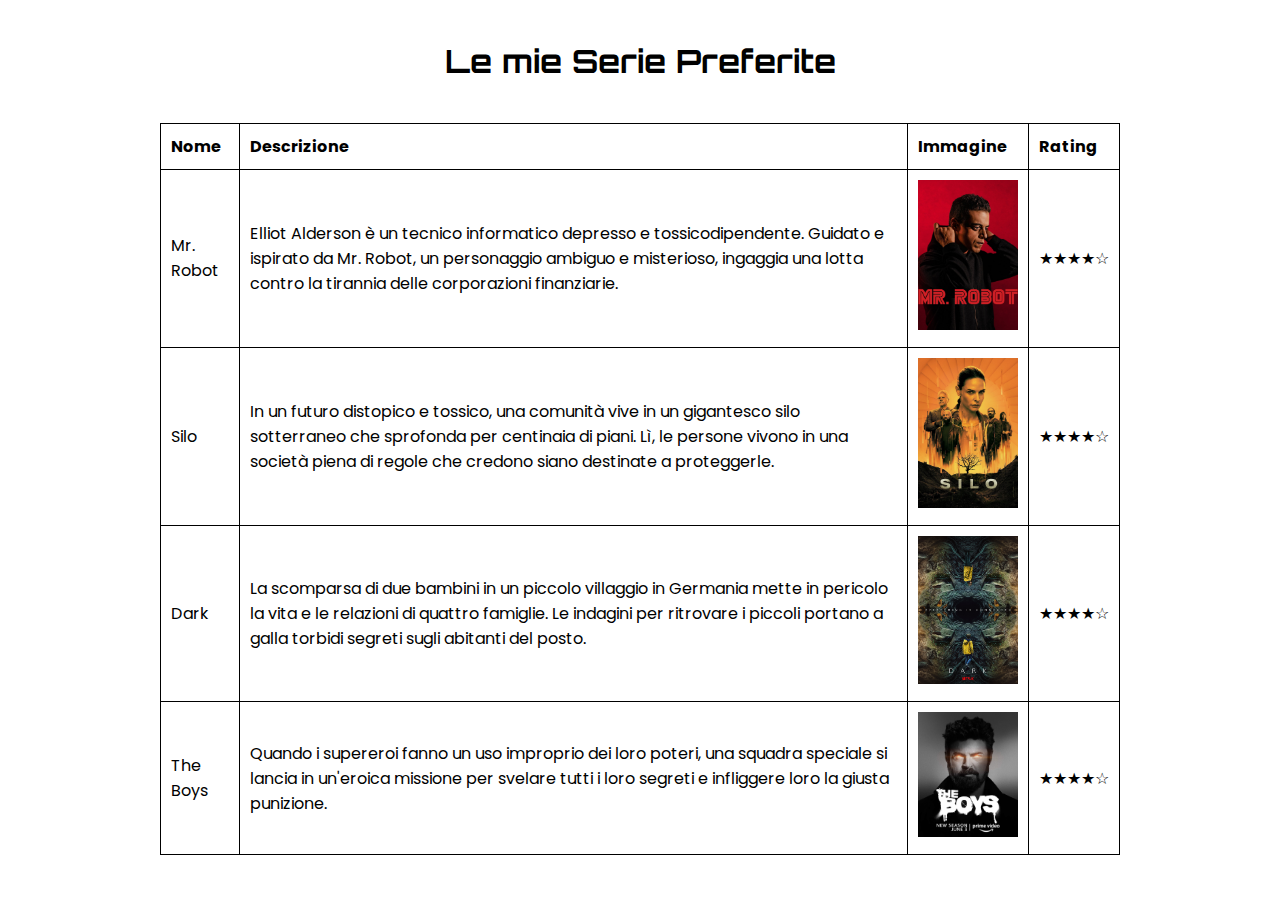
<file: index.html>
<!DOCTYPE html>
<html>

<head>
   <meta charset="UTF-8">
   <meta name="description" content="Compito fatto in classe">
   <meta name="viewport" content="width=device-width, initial-scale=1.0">
   <link rel="stylesheet" href="css/indexStyle.css">
   <title>Serie preferite</title>
</head>

<body>
   <header>
      <h1>Le mie Serie Preferite</h1>
   </header>

   <table>
      <!-- head table -->
      <tr>
         <th>Nome</th>
         <th>Descrizione</th>
         <th>Immagine</th>
         <th>Rating</th>
      </tr>
      <!-- contenuti -->
      <tr>
         <td>Mr. Robot</td>
         <td>
            Elliot Alderson è un tecnico informatico depresso e tossicodipendente. Guidato e ispirato da Mr. Robot, 
            un personaggio ambiguo e misterioso, ingaggia una lotta contro la tirannia delle corporazioni finanziarie.
         </td>
         <td><a href="pages/mrrobot.html"><img src="media/mrrobot.jpg" alt="Mr. Robot"></a></td>
         <td>★★★★☆</td>
      </tr>
      <tr>
         <td>Silo</td>
         <td>
            In un futuro distopico e tossico, una comunità vive in un gigantesco silo sotterraneo che sprofonda per centinaia di piani.
            Lì, le persone vivono in una società piena di regole che credono siano destinate a proteggerle.
         </td>
         <td><a href="pages/silo.html"><img src="media/silo.jpg" alt="Silo"></a></td>
         <td>★★★★☆</td>
      </tr>
      <tr>
         <td>Dark</td>
         <td>
            La scomparsa di due bambini in un piccolo villaggio in Germania mette in pericolo la vita e le relazioni di quattro famiglie.
            Le indagini per ritrovare i piccoli portano a galla torbidi segreti sugli abitanti del posto.
         </td>
         <td><a href="pages/dark.html"><img src="media/dark.jpg" alt="Dark"></a></td>
         <td>★★★★☆</td>
      </tr>
      <tr>
         <td>The Boys</td>
         <td>
            Quando i supereroi fanno un uso improprio dei loro poteri, una squadra speciale si lancia in un'eroica missione per svelare 
            tutti i loro segreti e infliggere loro la giusta punizione.
         </td>
         <td><a href="pages/theBoys.html"><img src="media/theboys.jpg" alt="The Boys"></a></td>
         <td>★★★★☆</td>
      </tr>
   </table>
</body>

</html>
</file>
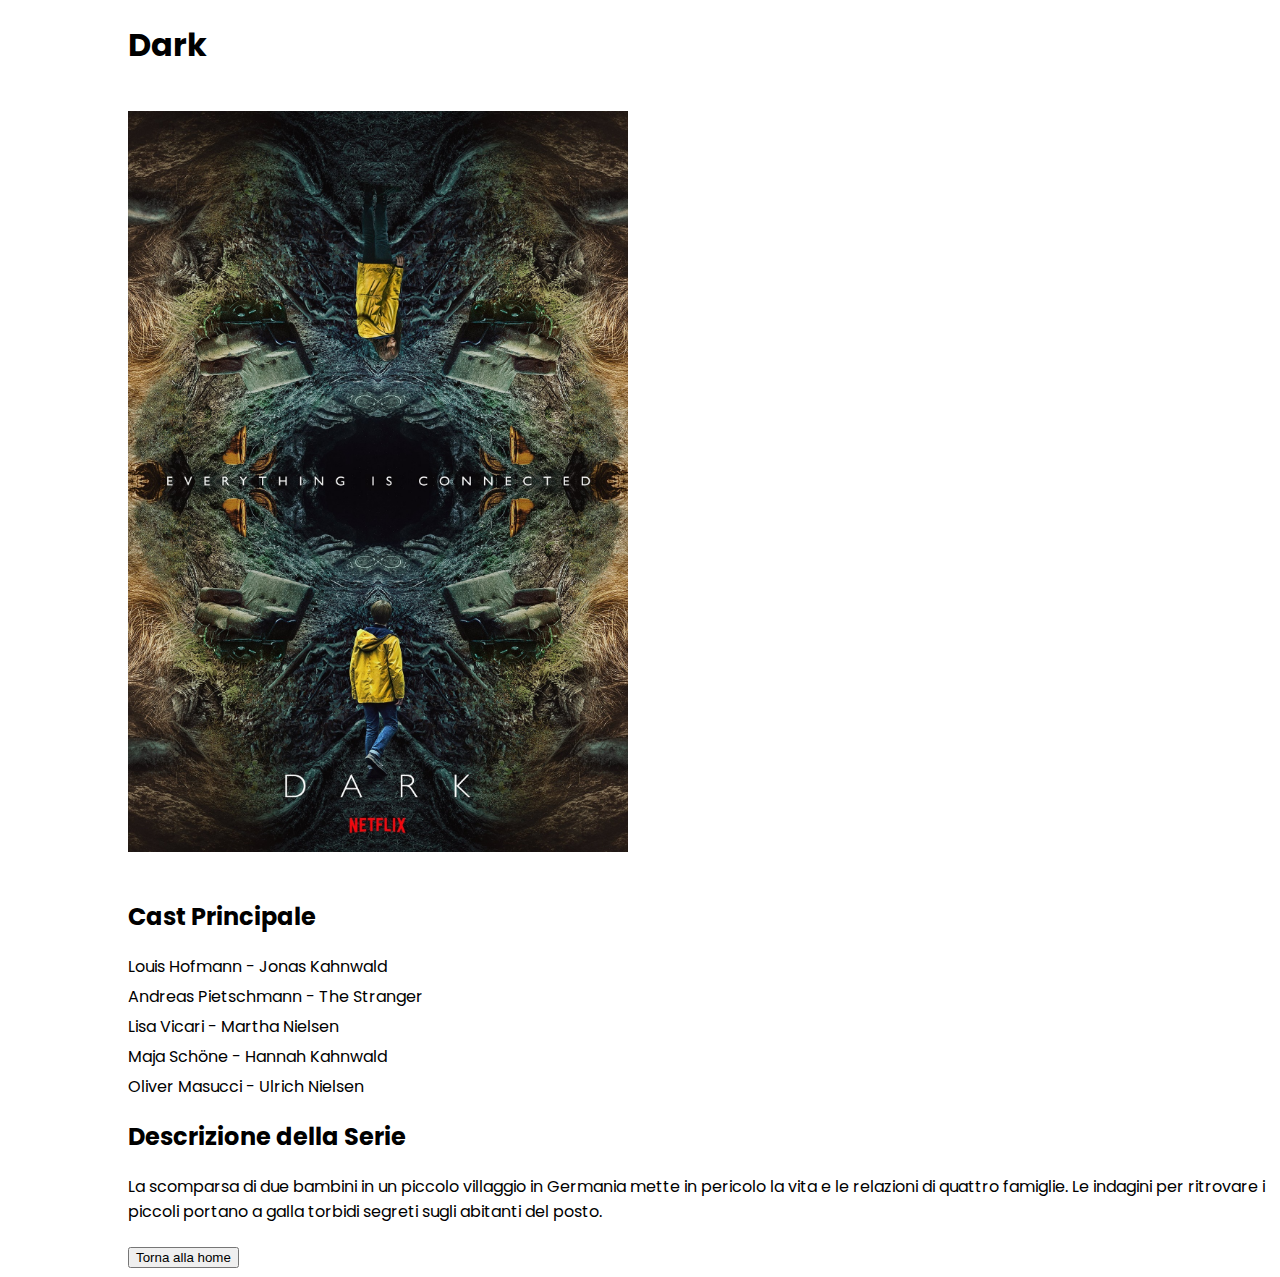
<file: pages/dark.html>
<!DOCTYPE html>
<html>
    <head>
        <meta charset="UTF-8">
        <meta name="description" content="Compito fatto in classe">
        <meta name="viewport" content="width=device-width, initial-scale=1.0">
        <link rel="stylesheet" href="../css/pageStyle.css">
        <title>Dark</title>
    </head>
    <body>
        <header>
            <h1>Dark</h1>
        </header>
        <main>
        <img class="cover-image" src="../media/dark.jpg" alt="Dark">
        <h2>Cast Principale</h2>
        <ul class="cast-list">
            <li>Louis Hofmann - Jonas Kahnwald</li>
            <li>Andreas Pietschmann - The Stranger</li>
            <li>Lisa Vicari - Martha Nielsen</li>
            <li>Maja Schöne - Hannah Kahnwald</li>
            <li>Oliver Masucci - Ulrich Nielsen</li>
        </ul>
        <div class="description">
            <h2>Descrizione della Serie</h2>
            <p>
                La scomparsa di due bambini in un piccolo villaggio in Germania mette in pericolo la 
                vita e le relazioni di quattro famiglie. Le indagini per ritrovare i piccoli portano 
                a galla torbidi segreti sugli abitanti del posto.
            </p>
        </div>
        <a href="../index.html"><button>Torna alla home</button></a>
    </main>
    </body>
</html>
</file>
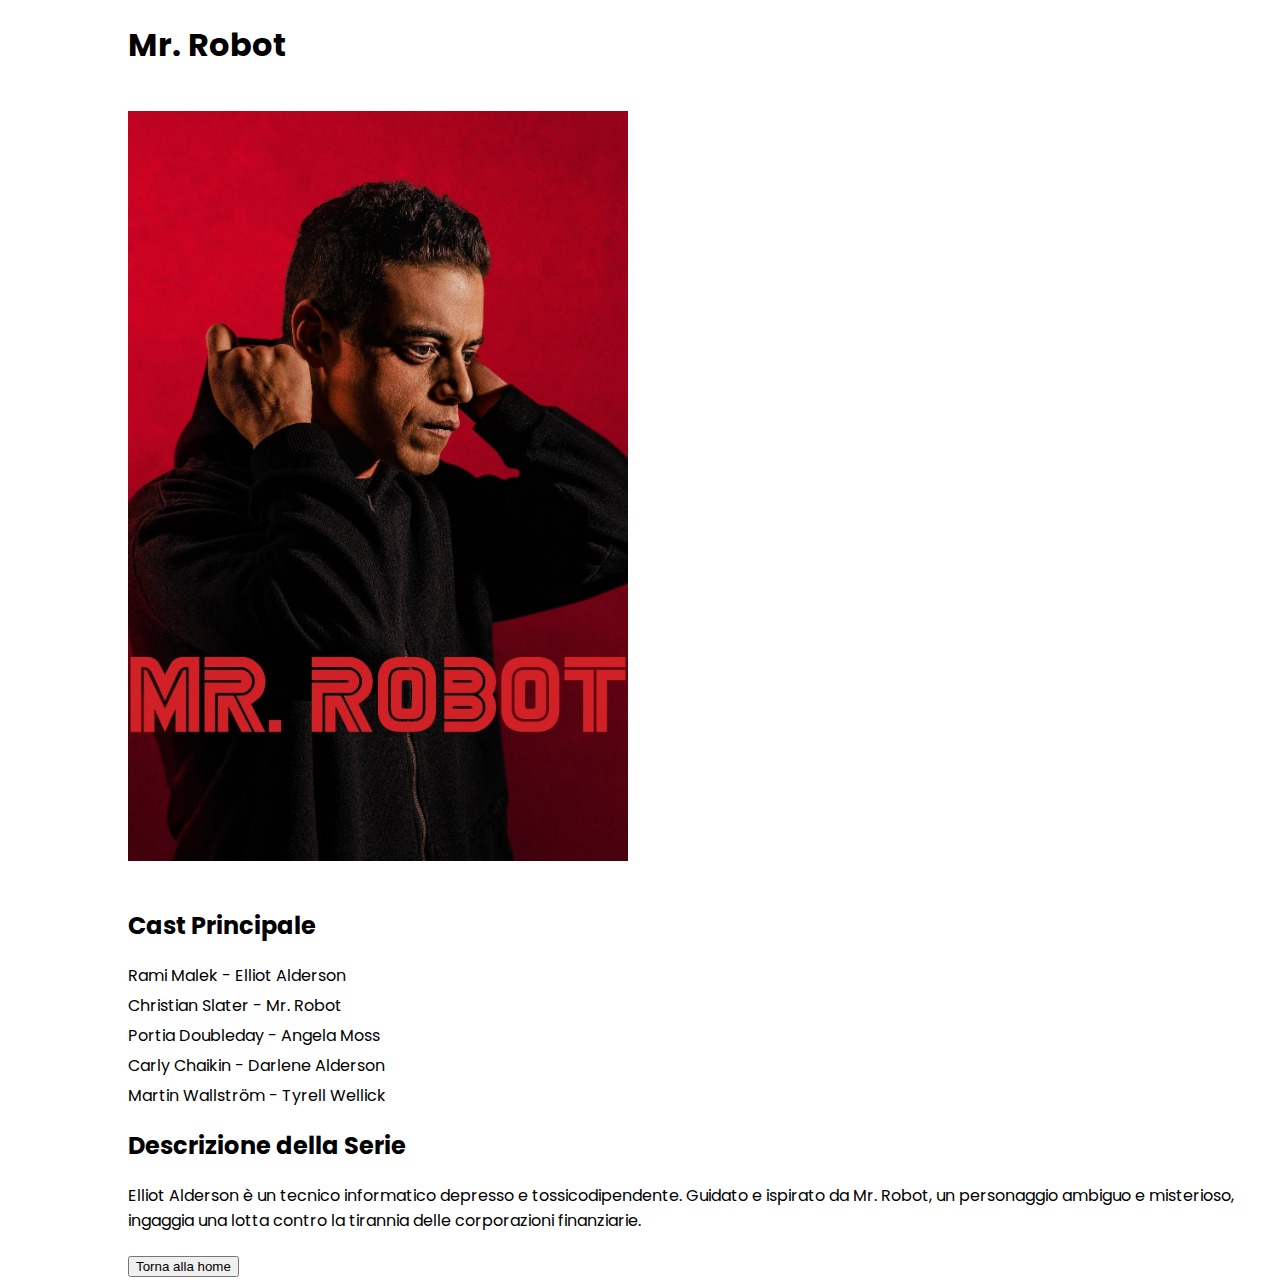
<file: pages/mrrobot.html>
<!DOCTYPE html>
<html>
    <head>
        <meta charset="UTF-8">
        <meta name="description" content="Compito fatto in classe">
        <meta name="viewport" content="width=device-width, initial-scale=1.0">
        <link rel="stylesheet" href="../css/pageStyle.css">
        <title>Mr. Robot</title>
    </head>
    <body>
        <header>
            <h1>Mr. Robot</h1>
        </header>
        <main>
        <img class="cover-image" src="../media/mrrobot.jpg" alt="Mr. Robot">
        <h2>Cast Principale</h2>
        <ul class="cast-list">
            <li>Rami Malek - Elliot Alderson</li>
            <li>Christian Slater - Mr. Robot</li>
            <li>Portia Doubleday - Angela Moss</li>
            <li>Carly Chaikin - Darlene Alderson</li>
            <li>Martin Wallström - Tyrell Wellick</li>
        </ul>
        <div class="description">
            <h2>Descrizione della Serie</h2>
            <p>
                Elliot Alderson è un tecnico informatico depresso e tossicodipendente. 
                Guidato e ispirato da Mr. Robot, un personaggio ambiguo e misterioso, 
                ingaggia una lotta contro la tirannia delle corporazioni finanziarie.
            </p>
        </div>
        <a href="../index.html"><button>Torna alla home</button></a>
    </main>
    </body>
</html>
</file>
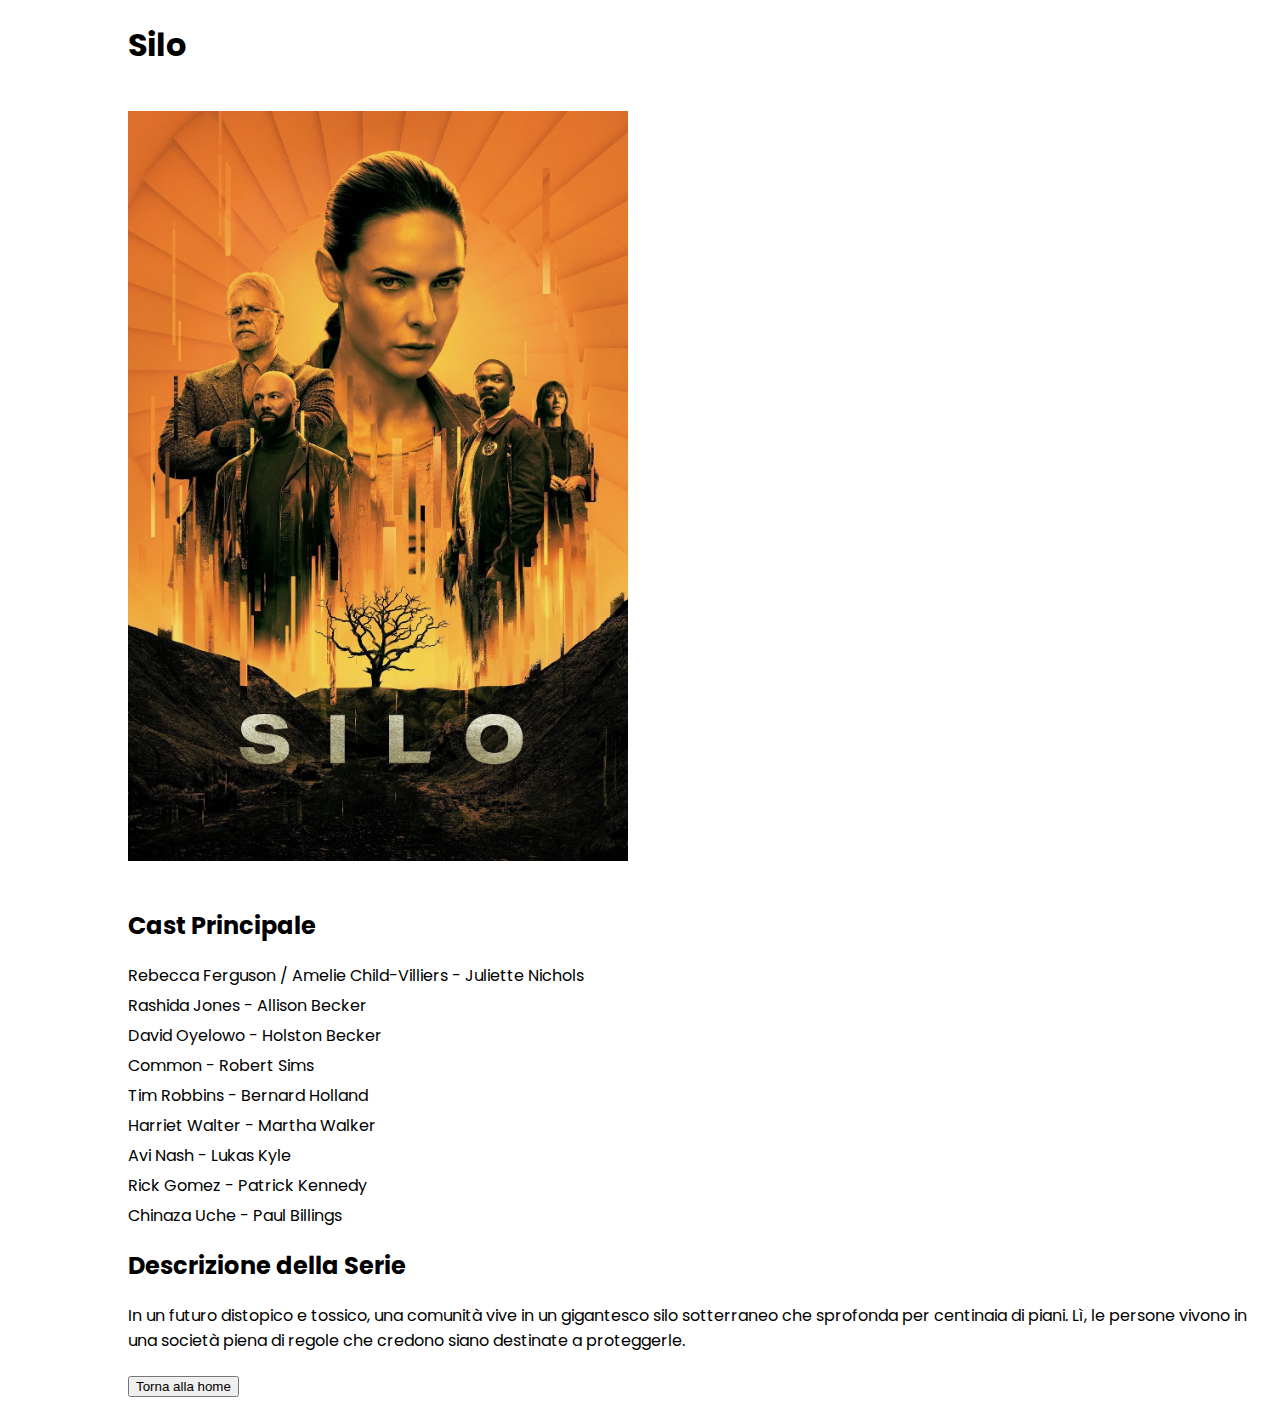
<file: pages/silo.html>
<!DOCTYPE html>
<html>
    <head>
        <meta charset="UTF-8">
        <meta name="description" content="Compito fatto in classe">
        <meta name="viewport" content="width=device-width, initial-scale=1.0">
        <link rel="stylesheet" href="../css/pageStyle.css">
        <title>Silo</title>
    </head>
    <body>
        <header>
            <h1>Silo</h1>
        </header>
        <main>
        <img class="cover-image" src="../media/silo.jpg" alt="Silo" usemap="#siloMap">
        <map name="siloMap">
            <area alt="" title="" href="https://it.wikipedia.org/wiki/Rebecca_Ferguson_(attrice)" coords="192,36,340,269" shape="rect">
            <area alt="" title="" href="https://it.wikipedia.org/wiki/Tim_Robbins" coords="99,161,155,244" shape="rect">
            <area alt="" title="" href="https://it.wikipedia.org/wiki/Common" coords="125,259,172,327" shape="rect">
            <area alt="" title="" href="https://it.wikipedia.org/wiki/David_Oyelowo" coords="345,250,387,303" shape="rect">
            <area alt="" title="" href="https://it.wikipedia.org/wiki/Rashida_Jones" coords="424,270 417,274 412,284 418,305 435,304 440,292 435,279 " shape="polygon">
            <area alt="" title="" href="https://it.wikipedia.org/wiki/Silo_(serie_televisiva)" coords="271,25,462,225" shape="rect">
        </map>
        <h2>Cast Principale</h2>
        <ul class="cast-list">
            <li>Rebecca Ferguson / Amelie Child-Villiers - Juliette Nichols</li>
            <li>Rashida Jones - Allison Becker</li>
            <li>David Oyelowo - Holston Becker</li>
            <li>Common - Robert Sims</li>
            <li>Tim Robbins - Bernard Holland</li>
            <li>Harriet Walter - Martha Walker</li>
            <li>Avi Nash - Lukas Kyle</li>
            <li>Rick Gomez - Patrick Kennedy</li>
            <li>Chinaza Uche - Paul Billings</li>
        </ul>
        <div class="description">
            <h2>Descrizione della Serie</h2>
            <p>
                In un futuro distopico e tossico, una comunità vive in un gigantesco silo 
                sotterraneo che sprofonda per centinaia di piani. Lì, le persone vivono in una 
                società piena di regole che credono siano destinate a proteggerle.
            </p>
        </div>
        <a href="../index.html"><button>Torna alla home</button></a>
    </main>
    </body>
</html>
</file>
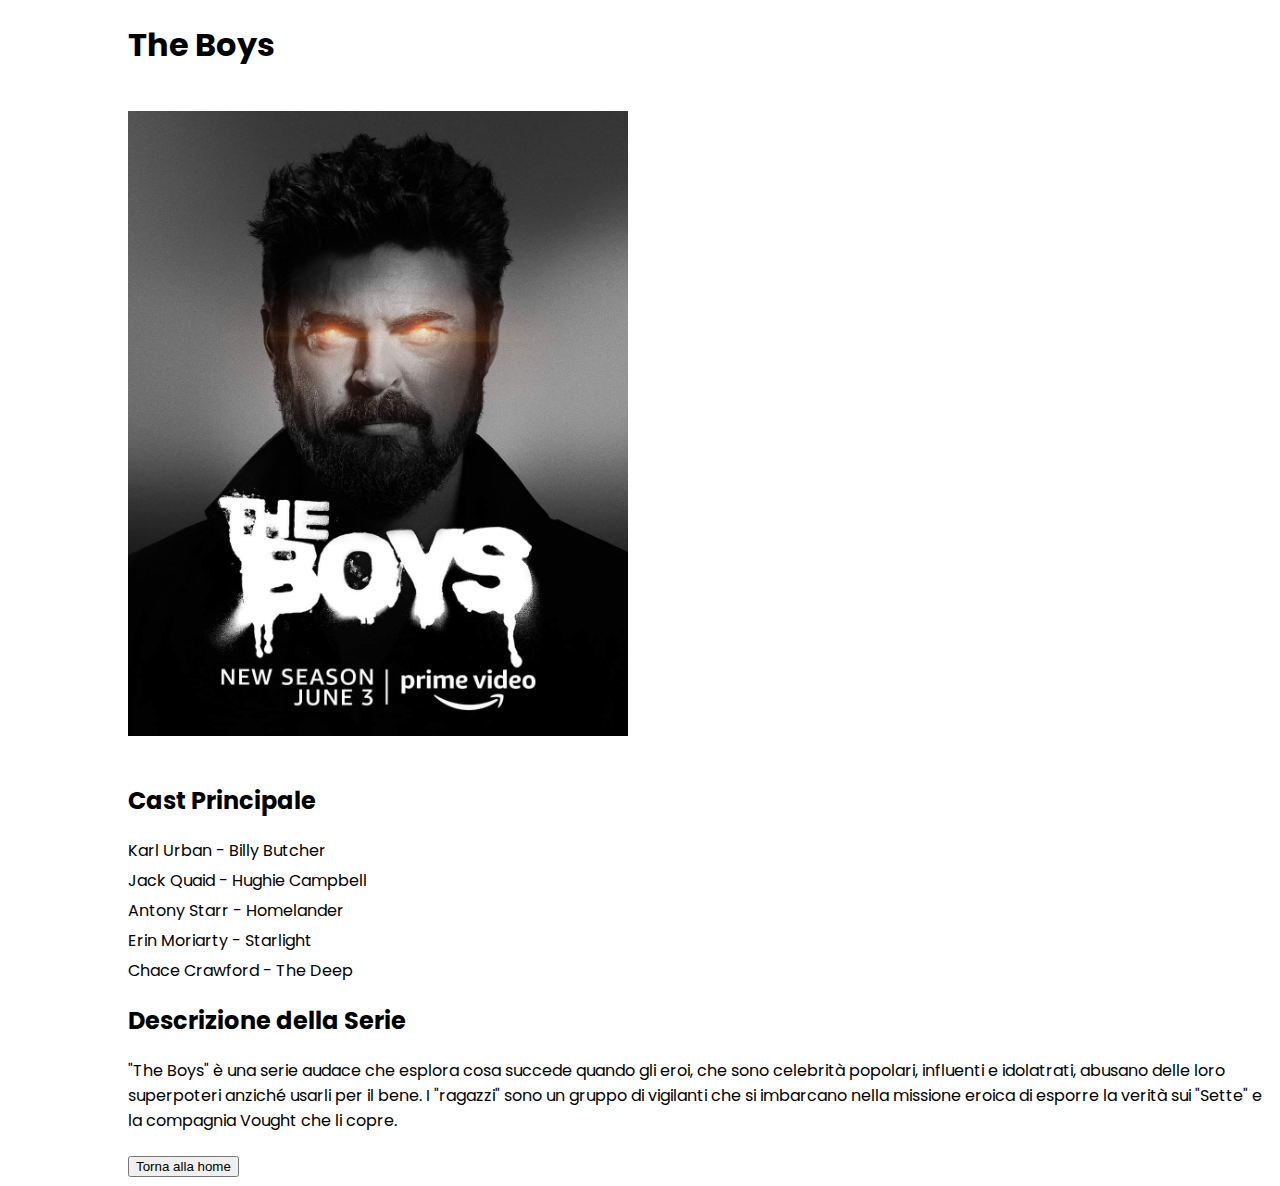
<file: pages/theBoys.html>
<!DOCTYPE html>
<html>
    <head>
        <meta charset="UTF-8">
        <meta name="description" content="Compito fatto in classe">
        <meta name="viewport" content="width=device-width, initial-scale=1.0">
        <link rel="stylesheet" href="../css/pageStyle.css">
        <title>The Boys</title>
    </head>
    <body>
        <header>
            <h1>The Boys</h1>
        </header>
        <main>
        <img class="cover-image" src="../media/theboys.jpg" alt="The Boys">
        <h2>Cast Principale</h2>
        <ul class="cast-list">
            <li>Karl Urban - Billy Butcher</li>
            <li>Jack Quaid - Hughie Campbell</li>
            <li>Antony Starr - Homelander</li>
            <li>Erin Moriarty - Starlight</li>
            <li>Chace Crawford - The Deep</li>
        </ul>
        <div class="description">
            <h2>Descrizione della Serie</h2>
            <p>
                "The Boys" è una serie audace che esplora cosa succede quando gli eroi, 
                che sono celebrità popolari, influenti e idolatrati, abusano delle loro 
                superpoteri anziché usarli per il bene. I "ragazzi" sono un gruppo di vigilanti 
                che si imbarcano nella missione eroica di esporre la verità sui "Sette" e la 
                compagnia Vought che li copre.
            </p>
        </div>
        <a href="../index.html"><button>Torna alla home</button></a>
    </main>
    </body>
</html>
</file>
<file: css/indexStyle.css>
@import url('https://fonts.googleapis.com/css2?family=Poppins:wght@300;400&display=swap');
@import url('https://fonts.googleapis.com/css2?family=Orbitron&display=swap');

body{
    font-family: 'Poppins', sans-serif;
    margin: 0;
    padding: 0;
}

header{
    font-family: 'Orbitron', sans-serif;
    text-align: center;
    padding: 20px 0;
}

table{
    width: 75%;
    margin: auto;
    border-collapse: collapse;
    
}

table, th, td{
    border: 1px solid black;
}

th, td{
    padding: 10px;
    text-align: left;
}

img {
    width: 100px;
    height: auto;
}
</file>
<file: css/pageStyle.css>
@import url('https://fonts.googleapis.com/css2?family=Poppins:wght@300;400&display=swap');

body{
    font-family: 'Poppins', sans-serif;
    margin-left: 128px;
    
}

.cover-image {
    width: 100%;
    max-width: 500px;
    height: auto;
    margin: 20px 0;
}

.cast-list {
    list-style-type: none;
    padding: 0;
}

.cast-list li {
    margin: 5px 0;
}

.description {
    margin: 20px 0;
}
</file>
